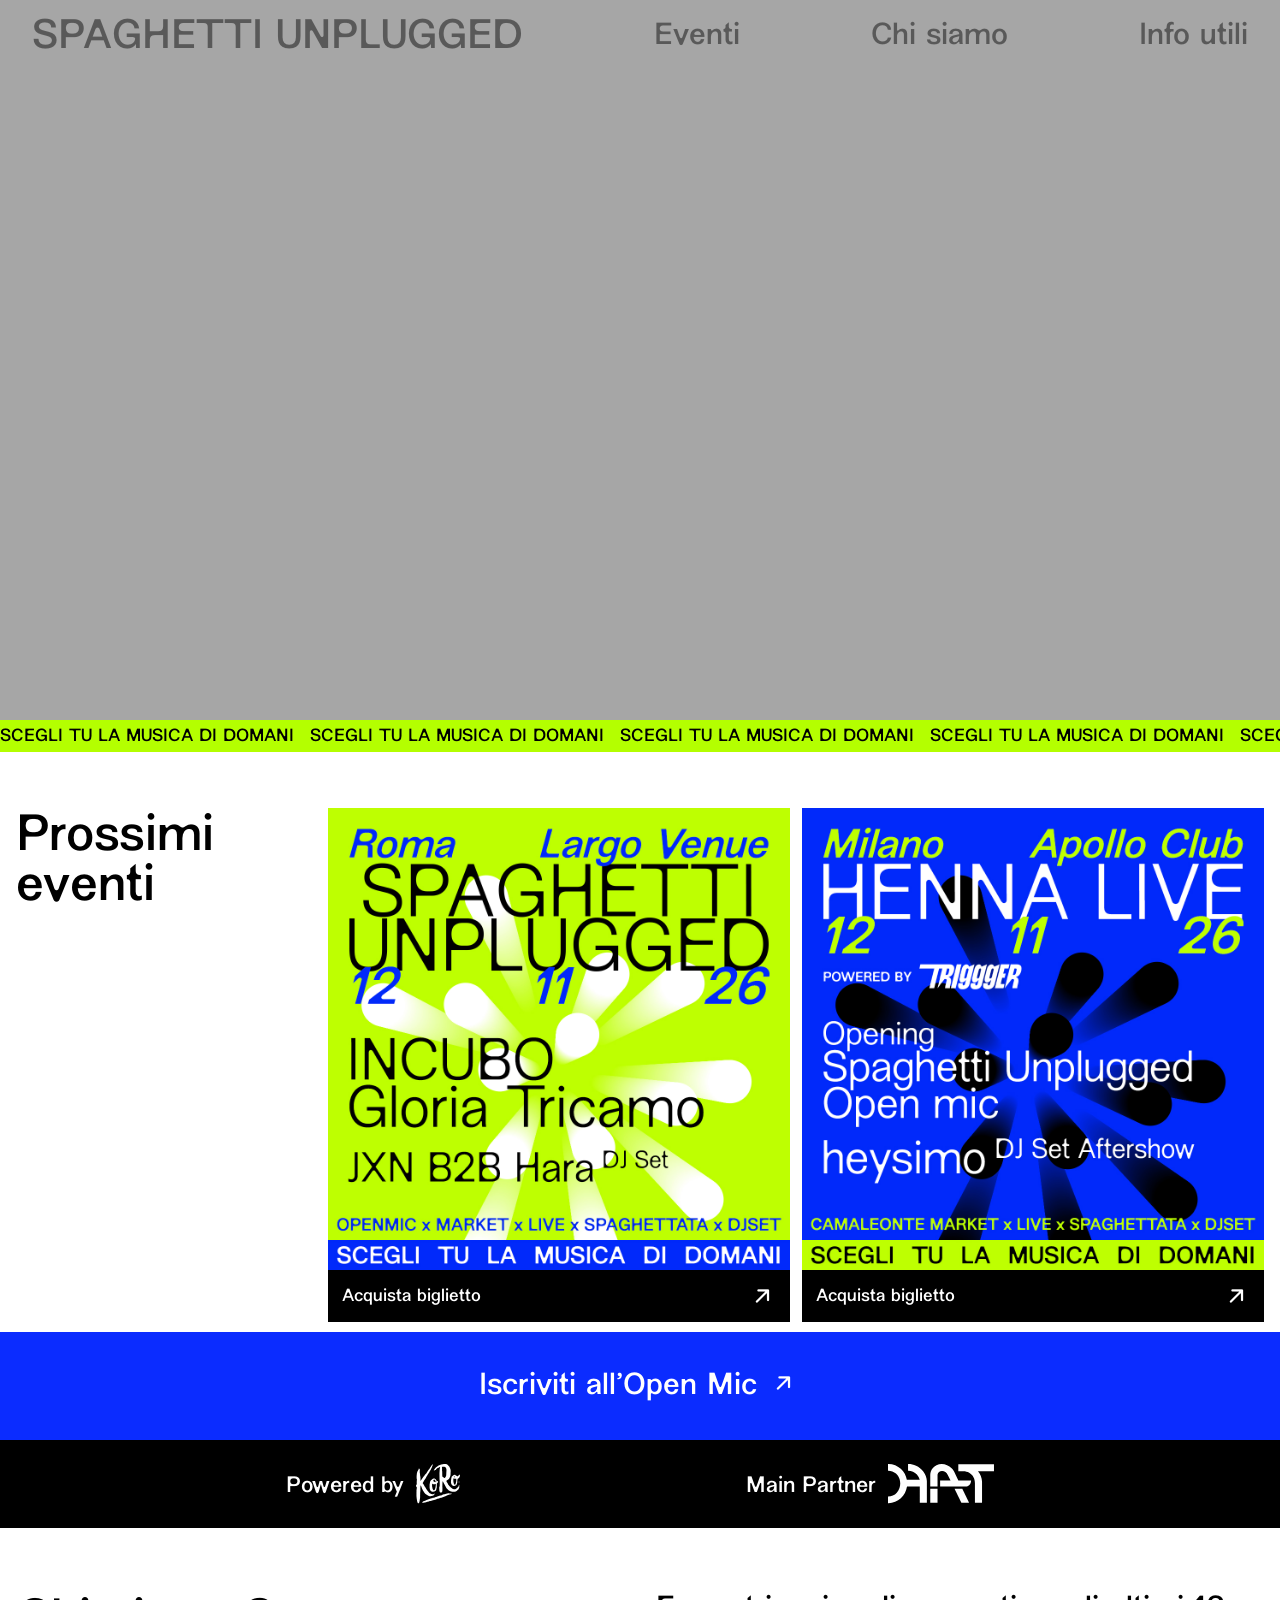
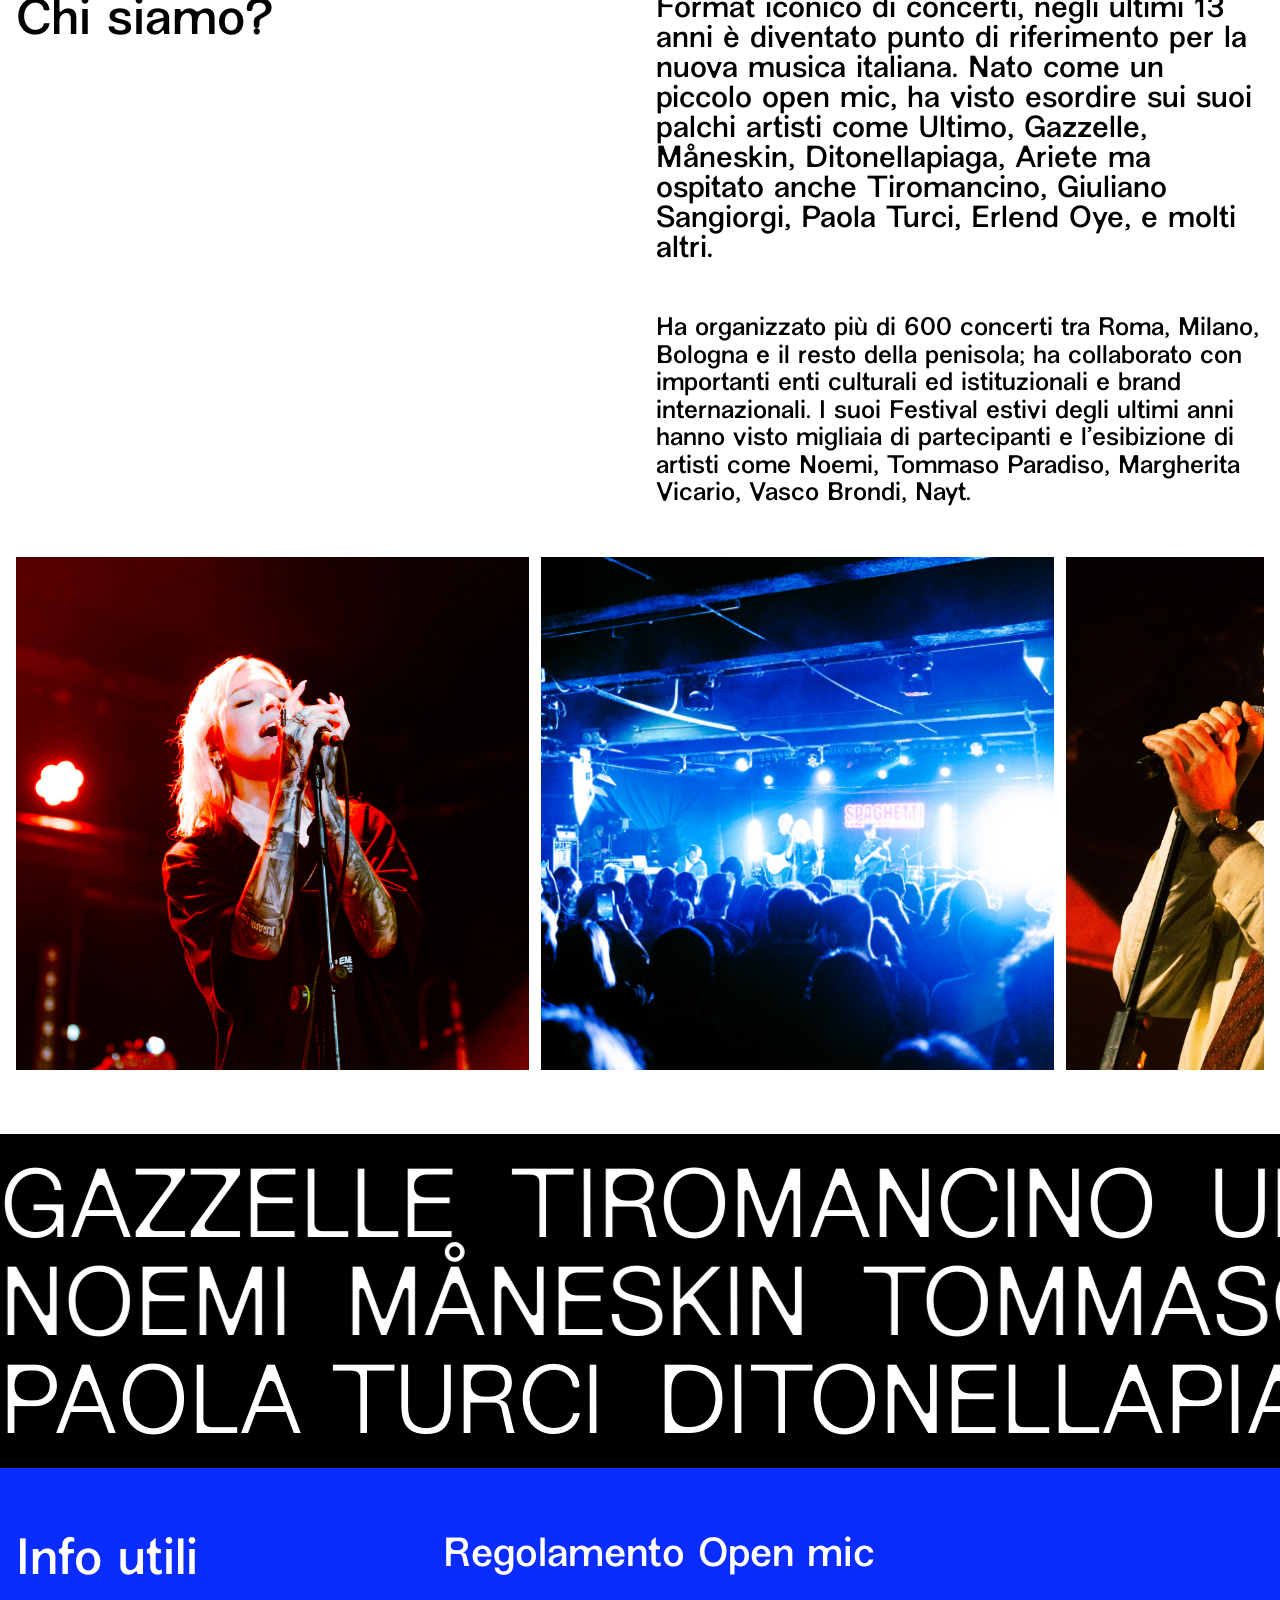
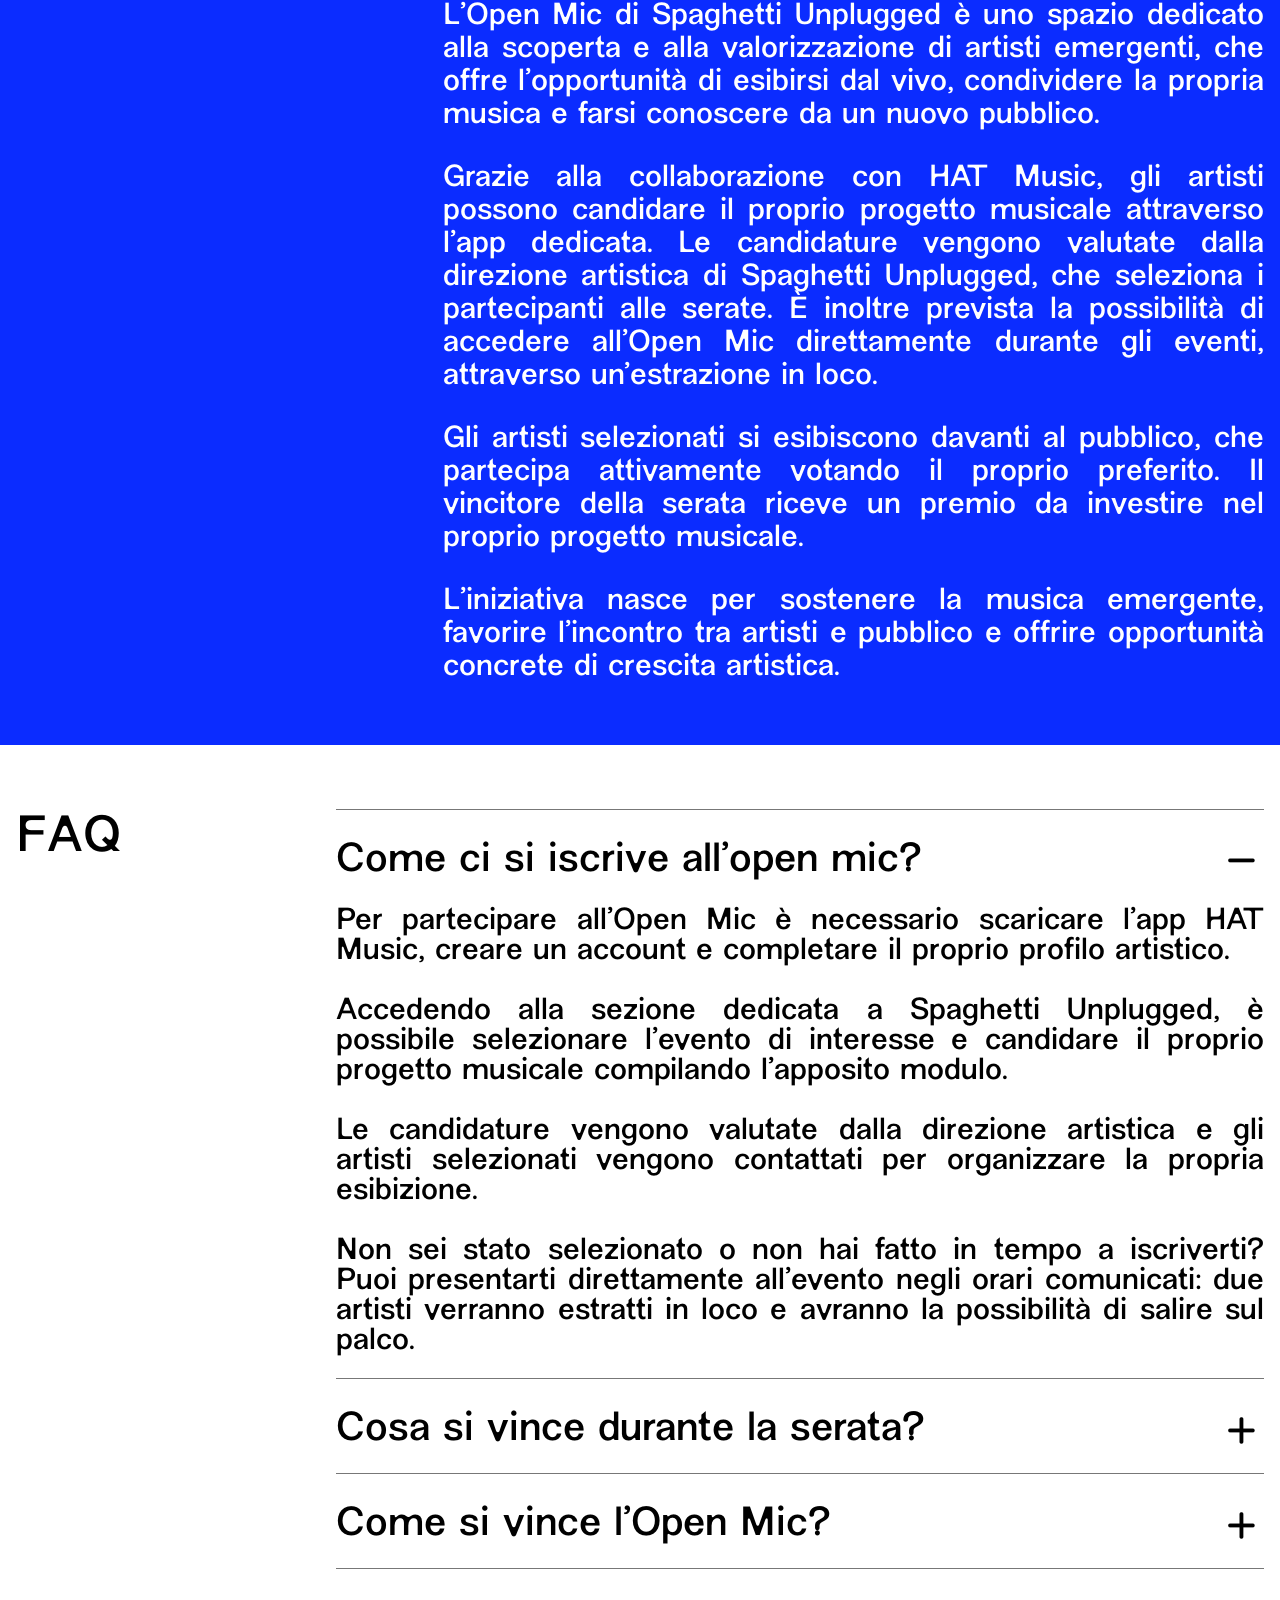
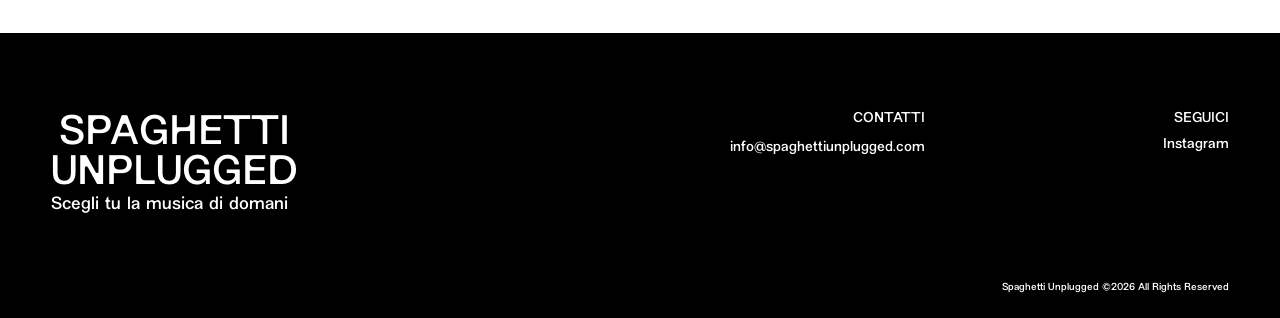
<file: index.html>
<!doctype html>
<html lang="it">
<head>
  <meta charset="utf-8">
  <meta name="viewport" content="width=device-width, initial-scale=1">
  <title>Spaghetti Unplugged</title>
  <!-- FAVICON SPAGHETTI UNPLUGGED -->
  <link rel="icon" href="img/favicon-spaghetti-unplugged/favicon.ico">
  <link rel="icon" type="image/svg+xml" href="img/favicon-spaghetti-unplugged/icon.svg">
  <link rel="apple-touch-icon" href="img/favicon-spaghetti-unplugged/apple-touch-icon.png">
  <link rel="manifest" href="img/favicon-spaghetti-unplugged/site.webmanifest">
  <meta name="theme-color" content="#BEFF00">
  <link href="https://cdn.jsdelivr.net/npm/bootstrap@5.3.8/dist/css/bootstrap.min.css" rel="stylesheet" integrity="sha384-sRIl4kxILFvY47J16cr9ZwB07vP4J8+LH7qKQnuqkuIAvNWLzeN8tE5YBujZqJLB" crossorigin="anonymous">
  <link href="https://cdn.jsdelivr.net/npm/bootstrap-icons@1.13.2/font/bootstrap-icons.min.css" rel="stylesheet">
  <link href="style.css" rel="stylesheet">
</head>
<body>

  <!-- NAVBAR FISSA DESKTOP E MOBILE -->
  <nav class="hero-navbar" aria-label="Navigazione principale">
    <a class="mobile-brand" href="#home">SPAGHETTI UNPLUGGED</a>
    <a class="desktop-nav-link desktop-brand" href="#home">SPAGHETTI UNPLUGGED</a>
    <a class="desktop-nav-link" href="#eventi">Eventi</a>
    <a class="desktop-nav-link" href="#chi-siamo">Chi siamo</a>
    <a class="desktop-nav-link" href="#info">Info utili</a>
  </nav>

  <!-- HOME: VIDEO HERO -->
  <section id="home" class="hero">
    <video
      class="hero-video"
      autoplay
      muted
      loop
      playsinline
      preload="metadata"
      aria-hidden="true"
    >
      <!-- Video Mobile -->
      <source
        src="img/video home mobile.mp4"
        type="video/mp4"
        media="(max-width: 767.98px)"
      >

      <!-- Video Desktop -->
      <source src="img/tappo generico.mp4" type="video/mp4">
    </video>
  </section>
  <!-- FINE HOME -->

  <section class="music-marquee" aria-label="SCEGLI TU LA MUSICA DI DOMANI">
    <div class="music-marquee__track" aria-hidden="true">
      <div class="music-marquee__group">
        <span class="music-marquee__phrase">SCEGLI TU LA MUSICA DI DOMANI</span>
        <span class="music-marquee__phrase">SCEGLI TU LA MUSICA DI DOMANI</span>
        <span class="music-marquee__phrase">SCEGLI TU LA MUSICA DI DOMANI</span>
        <span class="music-marquee__phrase">SCEGLI TU LA MUSICA DI DOMANI</span>
        <span class="music-marquee__phrase">SCEGLI TU LA MUSICA DI DOMANI</span>
        <span class="music-marquee__phrase">SCEGLI TU LA MUSICA DI DOMANI</span>
      </div>
      <div class="music-marquee__group">
        <span class="music-marquee__phrase">SCEGLI TU LA MUSICA DI DOMANI</span>
        <span class="music-marquee__phrase">SCEGLI TU LA MUSICA DI DOMANI</span>
        <span class="music-marquee__phrase">SCEGLI TU LA MUSICA DI DOMANI</span>
        <span class="music-marquee__phrase">SCEGLI TU LA MUSICA DI DOMANI</span>
        <span class="music-marquee__phrase">SCEGLI TU LA MUSICA DI DOMANI</span>
        <span class="music-marquee__phrase">SCEGLI TU LA MUSICA DI DOMANI</span>
      </div>
    </div>
  </section>

  <!-- PROSSIMI EVENTI -->
  <section id="eventi" class="events-section" aria-labelledby="events-title">
    <div class="container-fluid events-container">
      <div class="row events-layout">
        <div class="col-12 col-md-3 events-heading">
          <h2 id="events-title">Prossimi<br>eventi</h2>
        </div>

        <div class="col-12 col-md-9 events-content" role="region" aria-label="Elenco prossimi eventi" tabindex="0">
          <div class="events-track">
            <!-- EVENTO ROMA -->
            <article class="event-card">
              <div class="event-poster-block">
                <div
                  class="event-poster event-poster--roma"
                  role="img"
                  aria-label="Locandina Spaghetti Unplugged Roma - Largo Venue">
                </div>
              </div>
              <a
                class="event-ticket-bar"
                href="https://link.dice.fm/b0ed8fbb61ef"
                target="_blank"
                rel="noopener noreferrer"
                aria-label="Acquista biglietto Roma - apre una nuova scheda"
              >
                <span>Acquista biglietto</span>
                <i class="bi bi-arrow-up-short event-ticket-bar__arrow" aria-hidden="true"></i>
              </a>
            </article>

            <!-- EVENTO MILANO -->
            <article class="event-card">
              <div class="event-poster-block">
                <div
                  class="event-poster event-poster--milano"
                  role="img"
                  aria-label="Locandina Henna Live - Milano Apollo Club">
                </div>
              </div>
              <a
                class="event-ticket-bar"
                href="https://link.dice.fm/z40d832d995e"
                target="_blank"
                rel="noopener noreferrer"
                aria-label="Acquista biglietto Milano - apre una nuova scheda"
              >
                <span>Acquista biglietto</span>
                <i class="bi bi-arrow-up-short event-ticket-bar__arrow" aria-hidden="true"></i>
              </a>
            </article>
          </div>

          <!-- Diventera un collegamento quando sara disponibile la destinazione. -->
          <span class="events-all-link">Vedi tutti</span>
        </div>
      </div>
    </div>
  </section>
  <!-- FINE PROSSIMI EVENTI -->

  <!-- BANNER ISCRIZIONE OPEN MIC -->
  <section class="open-mic-cta" aria-label="Iscrizione all'Open Mic">
    <a
      class="open-mic-cta__link"
      href="https://hatmusic.onelink.me/1oIL/ru3bu1ni"
      target="_blank"
      rel="noopener noreferrer"
      aria-label="Iscriviti all'Open Mic - apre una nuova scheda"
    >
      <span>Iscriviti all'Open Mic</span>
      <i class="bi bi-arrow-up-short open-mic-cta__arrow" aria-hidden="true"></i>
    </a>
  </section>
  <!-- FINE BANNER OPEN MIC -->

  <!-- PARTNER -->
  <section class="partners-marquee" aria-label="Partner di Spaghetti Unplugged">
    <div class="partners-marquee__track" aria-hidden="true">
      <div class="partners-marquee__group">
        <div class="partners-marquee__item">
          <span>Powered by</span>
          <img src="img/partner/logo%20KoRo.svg" alt="">
        </div>

        <div class="partners-marquee__item">
          <span>Main Partner</span>
          <img src="img/partner/logo%20HAT.svg" alt="">
        </div>
      </div>

      <div class="partners-marquee__group">
        <div class="partners-marquee__item">
          <span>Powered by</span>
          <img src="img/partner/logo%20KoRo.svg" alt="">
        </div>

        <div class="partners-marquee__item">
          <span>Main Partner</span>
          <img src="img/partner/logo%20HAT.svg" alt="">
        </div>
      </div>
    </div>

    <p class="visually-hidden">Powered by KoRo. Main Partner HAT Music.</p>
  </section>
  <!-- FINE PARTNER -->

  <!-- CHI SIAMO -->
  <section id="chi-siamo" class="about-section" aria-labelledby="about-title">
    <div class="container-fluid about-container">
      <div class="row about-layout">
        <div class="col-12 col-md-6 about-heading">
          <h2 id="about-title">Chi siamo?</h2>
        </div>

        <div class="col-12 col-md-6 about-content">
          <div class="about-copy">
            <p class="about-copy-lead">
              Format iconico di concerti, negli ultimi 13 anni è diventato punto di riferimento per la nuova musica italiana. Nato come un piccolo open mic, ha visto esordire sui suoi palchi artisti come Ultimo, Gazzelle, Måneskin, Ditonellapiaga, Ariete ma ospitato anche Tiromancino, Giuliano Sangiorgi, Paola Turci, Erlend Oye, e molti altri.
            </p>
            <p class="about-copy-secondary">
              Ha organizzato più di 600 concerti tra Roma, Milano, Bologna e il resto della penisola; ha collaborato con importanti enti culturali ed istituzionali e brand internazionali.
              I suoi Festival estivi degli ultimi anni hanno visto migliaia di partecipanti e l’esibizione di artisti come Noemi, Tommaso Paradiso, Margherita Vicario, Vasco Brondi, Nayt.
            </p>
          </div>
        </div>
      </div>

      <div class="about-gallery" role="region" aria-label="Galleria immagini Chi siamo" tabindex="0">
        <div class="about-gallery-track">
          <div class="about-gallery-placeholder about-gallery-photo--8084" role="img" aria-label="Cantante al microfono con luci rosse"></div>
          <div class="about-gallery-placeholder about-gallery-photo--8085" role="img" aria-label="Concerto con pubblico e luci blu"></div>
          <div class="about-gallery-placeholder about-gallery-photo--8086" role="img" aria-label="Cantante sul palco con camicia bianca"></div>
          <div class="about-gallery-placeholder about-gallery-photo--8088" role="img" aria-label="Pubblico con illuminazione arancione"></div>
          <div class="about-gallery-placeholder about-gallery-photo--8090" role="img" aria-label="Musicista con chitarra elettrica"></div>
          <div class="about-gallery-placeholder about-gallery-photo--8092" role="img" aria-label="Pubblico con sfera specchiata"></div>
          <div class="about-gallery-placeholder about-gallery-photo--8083" role="img" aria-label="Cantante con chitarra acustica"></div>
          <div class="about-gallery-placeholder about-gallery-photo--8087" role="img" aria-label="Pubblico durante un concerto"></div>
          <div class="about-gallery-placeholder about-gallery-photo--8093" role="img" aria-label="Pubblico durante un concerto"></div>
          <div class="about-gallery-placeholder about-gallery-photo--8091" role="img" aria-label="Cantante durante un'esibizione dal vivo"></div>
        </div>
      </div>
    </div>
  </section>
  <!-- FINE CHI SIAMO -->

  <!-- ARTISTI -->
  <section class="artists-section" aria-labelledby="artists-heading">
    <h2 id="artists-heading" class="visually-hidden">
      Artisti di Spaghetti Unplugged
    </h2>

    <p class="visually-hidden">
      Ultimo, Gazzelle, Måneskin, Ditonellapiaga, Ariete,
      Tiromancino, Giuliano Sangiorgi, Paola Turci, Erlend Oye,
      Noemi, Tommaso Paradiso, Margherita Vicario, Vasco Brondi,
      Nayt, Joan Thiele, Centomilacarie, Faccianuvola,
      Giuse the Lizia, Emma Nolde, Ketama126.
    </p>

    <div class="artists-marquee" aria-hidden="true">
      <div class="artists-marquee__row artists-marquee__row--1">
        <div class="artists-marquee__track">
          <div class="artists-marquee__group">
            <span>Gazzelle</span>
            <span>Tiromancino</span>
            <span>Ultimo</span>
            <span>Giuliano Sangiorgi</span>
            <span>Vasco Brondi</span>
            <span>Centomilacarie</span>
            <span>Faccianuvola</span>
          </div>
          <div class="artists-marquee__group">
            <span>Gazzelle</span>
            <span>Tiromancino</span>
            <span>Ultimo</span>
            <span>Giuliano Sangiorgi</span>
            <span>Vasco Brondi</span>
            <span>Centomilacarie</span>
            <span>Faccianuvola</span>
          </div>
        </div>
      </div>

      <div class="artists-marquee__row artists-marquee__row--2">
        <div class="artists-marquee__track">
          <div class="artists-marquee__group">
            <span>Noemi</span>
            <span>Måneskin</span>
            <span>Tommaso Paradiso</span>
            <span>Joan Thiele</span>
            <span>Ketama126</span>
            <span>Emma Nolde</span>
            <span>Nayt</span>
          </div>
          <div class="artists-marquee__group">
            <span>Noemi</span>
            <span>Måneskin</span>
            <span>Tommaso Paradiso</span>
            <span>Joan Thiele</span>
            <span>Ketama126</span>
            <span>Emma Nolde</span>
            <span>Nayt</span>
          </div>
        </div>
      </div>

      <div class="artists-marquee__row artists-marquee__row--3">
        <div class="artists-marquee__track">
          <div class="artists-marquee__group">
            <span>Paola Turci</span>
            <span>Ditonellapiaga</span>
            <span>Ariete</span>
            <span>Margherita Vicario</span>
            <span>Erlend Oye</span>
            <span>Giuse the Lizia</span>
          </div>
          <div class="artists-marquee__group">
            <span>Paola Turci</span>
            <span>Ditonellapiaga</span>
            <span>Ariete</span>
            <span>Margherita Vicario</span>
            <span>Erlend Oye</span>
            <span>Giuse the Lizia</span>
          </div>
        </div>
      </div>
    </div>
  </section>
  <!-- FINE ARTISTI -->

  <!-- INFO UTILI -->
  <section id="info" class="info-section" aria-labelledby="info-title">
    <div class="container-fluid info-container">
      <div class="row info-layout">
        <div class="col-12 col-md-4 info-heading">
          <h2 id="info-title">Info utili</h2>
        </div>

        <div class="col-12 col-md-8 info-content">
          <h3>Regolamento Open mic</h3>

          <p>
            L’Open Mic di Spaghetti Unplugged è uno spazio dedicato alla scoperta e alla valorizzazione di artisti emergenti, che offre l’opportunità di esibirsi dal vivo, condividere la propria musica e farsi conoscere da un nuovo pubblico.
          </p>

          <p>
            Grazie alla collaborazione con HAT Music, gli artisti possono candidare il proprio progetto musicale attraverso l’app dedicata. Le candidature vengono valutate dalla direzione artistica di Spaghetti Unplugged, che seleziona i partecipanti alle serate. È inoltre prevista la possibilità di accedere all’Open Mic direttamente durante gli eventi, attraverso un’estrazione in loco.
          </p>

          <p>
            Gli artisti selezionati si esibiscono davanti al pubblico, che partecipa attivamente votando il proprio preferito. Il vincitore della serata riceve un premio da investire nel proprio progetto musicale.
          </p>

          <p>
            L’iniziativa nasce per sostenere la musica emergente, favorire l’incontro tra artisti e pubblico e offrire opportunità concrete di crescita artistica.
          </p>
        </div>
      </div>
    </div>
  </section>
  <!-- FINE INFO UTILI -->

  <!-- FAQ -->
  <section id="faq" class="faq-section" aria-labelledby="faq-title">
    <div class="container-fluid faq-container">
      <div class="row faq-layout">
        <div class="col-12 col-md-3 faq-heading">
          <h2 id="faq-title">FAQ</h2>
        </div>

        <div class="col-12 col-md-9">
          <div class="accordion faq-accordion" id="faq-accordion">

            <!-- FAQ 1 -->
            <div class="accordion-item faq-item">
              <h3 class="accordion-header" id="faq-heading-1">
                <button class="accordion-button faq-question" type="button" data-bs-toggle="collapse" data-bs-target="#faq-panel-1" aria-expanded="true" aria-controls="faq-panel-1">
                  <span>Come ci si iscrive all’open mic?</span>
                  <span class="faq-symbol" aria-hidden="true"><span class="faq-symbol-plus">+</span><span class="faq-symbol-minus">−</span></span>
                </button>
              </h3>
              <div id="faq-panel-1" class="accordion-collapse collapse show" aria-labelledby="faq-heading-1" data-bs-parent="#faq-accordion">
                <div class="accordion-body faq-answer">
                  <p>Per partecipare all’Open Mic è necessario scaricare l’app HAT Music, creare un account e completare il proprio profilo artistico.</p>

                  <p>Accedendo alla sezione dedicata a Spaghetti Unplugged, è possibile selezionare l’evento di interesse e candidare il proprio progetto musicale compilando l’apposito modulo.</p>

                  <p>Le candidature vengono valutate dalla direzione artistica e gli artisti selezionati vengono contattati per organizzare la propria esibizione.</p>

                  <p>Non sei stato selezionato o non hai fatto in tempo a iscriverti? Puoi presentarti direttamente all’evento negli orari comunicati: due artisti verranno estratti in loco e avranno la possibilità di salire sul palco.</p>
                </div>
              </div>
            </div>

            <!-- FAQ 2 -->
            <div class="accordion-item faq-item">
              <h3 class="accordion-header" id="faq-heading-2">
                <button class="accordion-button collapsed faq-question" type="button" data-bs-toggle="collapse" data-bs-target="#faq-panel-2" aria-expanded="false" aria-controls="faq-panel-2">
                  <span>Cosa si vince durante la serata?</span>
                  <span class="faq-symbol" aria-hidden="true"><span class="faq-symbol-plus">+</span><span class="faq-symbol-minus">−</span></span>
                </button>
              </h3>
              <div id="faq-panel-2" class="accordion-collapse collapse" aria-labelledby="faq-heading-2" data-bs-parent="#faq-accordion">
                <div class="accordion-body faq-answer">
                  <p>Il vincitore dell’Open Mic riceve un premio di 400 euro da investire nel proprio progetto musicale, pensato per sostenere concretamente il suo percorso artistico e contribuire allo sviluppo della sua musica.</p>

                  <p>Oltre al premio, partecipare all’Open Mic significa avere l’opportunità di esibirsi dal vivo, raggiungere un nuovo pubblico e farsi conoscere all’interno della community di Spaghetti Unplugged.</p>
                </div>
              </div>
            </div>

            <!-- FAQ 3 -->
            <div class="accordion-item faq-item">
              <h3 class="accordion-header" id="faq-heading-3">
                <button class="accordion-button collapsed faq-question" type="button" data-bs-toggle="collapse" data-bs-target="#faq-panel-3" aria-expanded="false" aria-controls="faq-panel-3">
                  <span>Come si vince l’Open Mic?</span>
                  <span class="faq-symbol" aria-hidden="true"><span class="faq-symbol-plus">+</span><span class="faq-symbol-minus">−</span></span>
                </button>
              </h3>
              <div id="faq-panel-3" class="accordion-collapse collapse" aria-labelledby="faq-heading-3" data-bs-parent="#faq-accordion">
                <div class="accordion-body faq-answer">
                  <p>Il vincitore dell’Open Mic viene decretato attraverso un sistema di votazione che coinvolge il pubblico, la direzione artistica di Spaghetti Unplugged e un expert del settore musicale.</p>

                  <p>Durante la serata, il pubblico può votare il proprio artista preferito attraverso la piattaforma HAT Music, scansionando i QR code presenti nella location.</p>

                  <p>L’artista che ottiene il maggior numero di voti complessivi da parte del pubblico, della direzione artistica e dell’expert viene proclamato vincitore della serata.</p>
                </div>
              </div>
            </div>

          </div>
        </div>
      </div>
    </div>
  </section>
  <!-- FINE FAQ -->

  <!-- FOOTER -->
  <footer class="site-footer">
    <div class="container-fluid site-footer__container">
      <div class="row site-footer__columns">
        <div class="col-12 col-md-3 site-footer__area site-footer__brand-area">
          <a class="site-footer__wordmark" href="#home" aria-label="Spaghetti Unplugged, torna alla Home">SPAGHETTI<br>UNPLUGGED</a>
          <p class="site-footer__tagline">Scegli tu la musica di domani</p>
        </div>

        <div class="col-12 col-md-3 offset-md-3 site-footer__area">
          <h2>CONTATTI</h2>
          <a href="mailto:info@spaghettiunplugged.com">info@spaghettiunplugged.com</a>
        </div>

        <div class="col-12 col-md-3 site-footer__area site-footer__social">
          <h2>SEGUICI</h2>
          <ul>
            <li><a href="https://www.instagram.com/spaghettiunplugged/" target="_blank" rel="noopener noreferrer">Instagram</a></li>
          </ul>
        </div>
      </div>

      <div class="row site-footer__bottom">
        <div class="col-12">
          <p>Spaghetti Unplugged ©2026 All Rights Reserved</p>
        </div>
      </div>
    </div>
  </footer>
  <!-- FINE FOOTER -->

  <button
    class="mobile-menu-toggle"
    type="button"
    aria-label="Apri il menu"
    aria-expanded="false"
    aria-controls="mobile-menu"
  >
    <span aria-hidden="true"></span>
    <span aria-hidden="true"></span>
  </button>

  <div class="mobile-menu-panel" id="mobile-menu" role="dialog" aria-modal="true" aria-label="Menu mobile" aria-hidden="true" inert>
    <div class="mobile-menu-header">
      <a class="mobile-menu-brand" href="#home">SPAGHETTI UNPLUGGED</a>
    </div>
    <nav class="mobile-menu-links" aria-label="Navigazione mobile">
      <a href="#eventi">Eventi</a>
      <a href="#chi-siamo">Chi siamo</a>
      <a href="#info">Info utili</a>
    </nav>
  </div>

  <script src="https://cdn.jsdelivr.net/npm/bootstrap@5.3.8/dist/js/bootstrap.bundle.min.js" integrity="sha384-FKyoEForCGlyvwx9Hj09JcYn3nv7wiPVlz7YYwJrWVcXK/BmnVDxM+D2scQbITxI" crossorigin="anonymous"></script>
  <script>
    (() => {
      const menu = document.querySelector('#mobile-menu');
      const openButton = document.querySelector('.mobile-menu-toggle');
      const menuLinks = menu.querySelectorAll('a');
      const focusableElements = [openButton, ...menuLinks];
      const reducedMotion = window.matchMedia('(prefers-reduced-motion: reduce)');
      let isMenuOpen = false;
      let unlockTimer;

      function openMenu() {
        window.clearTimeout(unlockTimer);
        isMenuOpen = true;
        menu.inert = false;
        menu.setAttribute('aria-hidden', 'false');
        menu.classList.add('is-open');
        openButton.setAttribute('aria-expanded', 'true');
        openButton.setAttribute('aria-label', 'Chiudi il menu');
        document.body.classList.add('mobile-menu-open');
        openButton.focus();
      }

      function closeMenu(restoreFocus = true) {
        if (!isMenuOpen) return;

        isMenuOpen = false;
        menu.classList.remove('is-open');
        menu.setAttribute('aria-hidden', 'true');
        menu.inert = true;
        openButton.setAttribute('aria-expanded', 'false');
        openButton.setAttribute('aria-label', 'Apri il menu');
        if (restoreFocus) openButton.focus();

        if (reducedMotion.matches) {
          document.body.classList.remove('mobile-menu-open');
        } else {
          window.clearTimeout(unlockTimer);
          unlockTimer = window.setTimeout(() => {
            if (!isMenuOpen) document.body.classList.remove('mobile-menu-open');
          }, 850);
        }
      }

      openButton.addEventListener('click', () => {
        if (isMenuOpen) closeMenu();
        else openMenu();
      });

      menu.addEventListener('transitionend', (event) => {
        if (event.target === menu && event.propertyName === 'transform' && !isMenuOpen) {
          window.clearTimeout(unlockTimer);
          document.body.classList.remove('mobile-menu-open');
        }
      });

      menuLinks.forEach((link) => {
        link.addEventListener('click', () => closeMenu());
      });

      document.addEventListener('keydown', (event) => {
        if (!isMenuOpen) return;

        if (event.key === 'Escape') {
          closeMenu();
          return;
        }

        if (event.key === 'Tab') {
          const firstElement = focusableElements[0];
          const lastElement = focusableElements[focusableElements.length - 1];

          if (event.shiftKey && document.activeElement === firstElement) {
            event.preventDefault();
            lastElement.focus();
          } else if (!event.shiftKey && document.activeElement === lastElement) {
            event.preventDefault();
            firstElement.focus();
          }
        }
      });

      window.matchMedia('(min-width: 768px)').addEventListener('change', (event) => {
        if (event.matches) closeMenu(false);
      });
    })();
  </script>
  <script>
    (() => {
      const gallery = document.querySelector('.about-gallery');
      if (!gallery) return;

      let isDragging = false;
      let startX = 0;
      let startScroll = 0;

      gallery.addEventListener('pointerdown', (event) => {
        if (
          event.pointerType !== 'mouse' ||
          event.button !== 0 ||
          window.innerWidth < 768
        ) return;

        isDragging = true;
        startX = event.clientX;
        startScroll = gallery.scrollLeft;

        gallery.classList.add('is-dragging');
        gallery.setPointerCapture(event.pointerId);
        event.preventDefault();
      });

      gallery.addEventListener('pointermove', (event) => {
        if (!isDragging) return;

        const distance = event.clientX - startX;
        gallery.scrollLeft = startScroll - distance;
      });

      function stopDragging() {
        isDragging = false;
        gallery.classList.remove('is-dragging');
      }

      gallery.addEventListener('pointerup', stopDragging);
      gallery.addEventListener('pointercancel', stopDragging);
      gallery.addEventListener('lostpointercapture', stopDragging);
    })();
  </script>
</body>
</html>
</file>
<file: style.css>
/* ===================================
   SPAGHETTI UNPLUGGED 2027
   HOME - NAVBAR + HERO VIDEO
   =================================== */

@font-face {
    font-family: 'NewEdge 666';
    src: url('font/Charlotte Rohde - NewEdge 666 Rounded.otf') format('opentype');
    font-weight: 400;
    font-style: normal;
    font-display: swap;
}

@font-face {
    font-family: 'NewEdge 666';
    src: url('font/Charlotte Rohde - NewEdge 666 Light Rounded.otf') format('opentype');
    font-weight: 200;
    font-style: normal;
    font-display: swap;
}

html {
    scroll-behavior: smooth;
}

/* Contenitore Hero */
.hero {
    position: relative;
    width: 100%;
    aspect-ratio: 16 / 9;
    overflow: hidden;
    background-color: #a6a6a6;
    isolation: isolate;
}

/* Video a tutta superficie */
.hero-video {
    position: absolute;
    inset: 0;
    width: 100%;
    height: 100%;
    object-fit: cover;
    object-position: center;
    z-index: 0;
}

/* Fascia marquee sotto la Hero */
.music-marquee {
    --music-marquee-duration: 36s;
    display: flex;
    width: 100%;
    height: 32px;
    align-items: center;
    overflow: hidden;
    background-color: #b4ff00;
    color: #000;
}

.music-marquee__track {
    display: flex;
    width: max-content;
    flex: 0 0 auto;
    animation: music-marquee-scroll var(--music-marquee-duration) linear infinite;
    will-change: transform;
}

.music-marquee__group {
    display: flex;
    flex: 0 0 auto;
    align-items: center;
}

.music-marquee__phrase {
    flex: 0 0 auto;
    padding-right: 16px;
    color: #000;
    font-family: 'NewEdge 666', sans-serif;
    font-size: 17.35px;
    font-weight: 400;
    line-height: 1;
    text-transform: uppercase;
    white-space: nowrap;
}

@keyframes music-marquee-scroll {
    from {
        transform: translateX(0);
    }

    to {
        transform: translateX(-50%);
    }
}

@media (prefers-reduced-motion: reduce) {
    .music-marquee__track {
        animation: none;
        transform: none;
    }
}

/* Navbar fissa e trasparente sopra la pagina */
.hero-navbar {
    position: fixed;
    top: 0;
    left: 0;
    width: 100%;
    z-index: 999;
    display: flex;
    justify-content: space-between;
    align-items: center;
    padding: 24px 32px;
    background: transparent;
    mix-blend-mode: difference;
}

/* Collegamenti navbar */
.hero-navbar a {
    font-family: 'NewEdge 666', sans-serif;
    font-weight: 400;
    color: #fff;
    text-decoration: none;
    font-size: 16px;
    line-height: 1.2;
    white-space: nowrap;
}

.hero-navbar a:hover {
    text-decoration: underline;
}

/* Dimensione base dei testi del menu */
.hero-navbar a,
.mobile-menu-brand,
.mobile-menu-links a {
    font-size: 30px;
}

.mobile-brand,
.mobile-menu-toggle {
    display: none;
}

.mobile-menu-panel {
    position: fixed;
    inset: 0;
    z-index: 1000;
    background: #ffffff;
    color: #000;
    font-family: 'NewEdge 666', sans-serif;
    mix-blend-mode: normal;
    visibility: hidden;
    pointer-events: none;
    transform: translateX(100%);
    transition: transform 800ms cubic-bezier(0.16, 1, 0.3, 1), visibility 0s linear 800ms;
    will-change: transform;
}

.mobile-menu-panel.is-open {
    visibility: visible;
    pointer-events: auto;
    transform: translateX(0);
    transition-delay: 0s;
}

.mobile-menu-header {
    position: absolute;
    top: 0;
    left: 0;
    display: flex;
    width: 100%;
    align-items: center;
    justify-content: space-between;
    padding: 10px 14px;
}

.mobile-menu-brand,
.mobile-menu-links a {
    color: #000;
    font-family: 'NewEdge 666', sans-serif;
    font-weight: 400;
    text-decoration: none;
}

.mobile-menu-brand {
    font-size: 30px;
    line-height: 1.2;
    white-space: nowrap;
}

.mobile-menu-links {
    position: absolute;
    top: 50%;
    left: 50%;
    display: flex;
    flex-direction: column;
    align-items: center;
    gap: 60px;
    transform: translate(-50%, -50%);
}

.mobile-menu-links a {
    font-size: 30px;
    line-height: 1.2;
    white-space: nowrap;
}

.mobile-menu-links a:hover {
    text-decoration: underline;
}

body.mobile-menu-open {
    overflow: hidden;
}

/* MOBILE */
@media (max-width: 767.98px) {
    .hero {
        aspect-ratio: 9 / 16;
    }

    .hero-video {
        object-fit: cover;
        object-position: center center;
    }

    .hero-navbar {
        padding: 10px 14px;
        gap: 8px;
    }

    .hero-navbar .desktop-nav-link {
        display: none;
    }

    .hero-navbar .mobile-brand {
        display: block;
    }

    .hero-navbar .mobile-brand {
        font-size: 20px;
        line-height: 1.2;
        white-space: nowrap;
        color: #fff;
    }

    .mobile-menu-header .mobile-menu-brand {
        font-size: 20px;
        line-height: 1.2;
        white-space: nowrap;
    }

    .mobile-menu-toggle {
        position: fixed;
        top: 11px;
        right: 14px;
        z-index: 1001;
        display: block;
        width: 28px;
        height: 22px;
        padding: 0;
        border: 0;
        background: transparent;
        cursor: pointer;
        mix-blend-mode: difference;
    }

    .mobile-menu-toggle span {
        display: block;
        position: absolute;
        left: 3px;
        width: 22px;
        height: 1px;
        background: #fff;
        transform-origin: center;
        transition: transform 800ms cubic-bezier(0.16, 1, 0.3, 1);
    }

    .mobile-menu-toggle span:first-child {
        top: 5px;
    }

    .mobile-menu-toggle span:last-child {
        bottom: 5px;
    }

    .mobile-menu-toggle[aria-expanded="true"] span:first-child {
        transform: translateY(5.5px) rotate(45deg);
    }

    .mobile-menu-toggle[aria-expanded="true"] span:last-child {
        transform: translateY(-5.5px) rotate(-45deg);
    }
}

@media (prefers-reduced-motion: reduce) {
    .mobile-menu-panel,
    .mobile-menu-toggle span {
        transition: none;
    }
}

/* MENU DESKTOP */
@media (min-width: 768px) {
    .hero-navbar {
        padding-top: 10px;
    }

    .hero-navbar .desktop-nav-link {
        font-size: 30px;
    }

    .hero-navbar .desktop-brand {
        font-size: 40.5px;
    }
}

/* PROSSIMI EVENTI */
.events-section {
    width: 100%;
    padding: 56px 16px 10px;
    overflow: hidden;
    background: #fff;
    color: #000;
}

.events-container {
    padding: 0;
}

.events-layout {
    --bs-gutter-x: 0;
    align-items: start;
}

.events-heading h2 {
    margin: 0;
    color: #000;
    font-family: 'NewEdge 666', sans-serif;
    font-size: 60px;
    font-weight: 400;
    line-height: 1;
}

.events-content {
    min-width: 0;
}

.events-track {
    display: grid;
    grid-template-columns: repeat(2, minmax(0, min(513px, calc((100% - 12px) / 2))));
    gap: 12px;
}

.event-card {
    min-width: 0;
    overflow: hidden;
}

.event-poster-block {
    display: flex;
    width: 100%;
    aspect-ratio: 1 / 1;
    flex-direction: column;
    overflow: hidden;
}

.event-poster {
    width: 100%;
    min-height: 0;
    flex: 1 1 auto;
    background: #d9d9d9;
}

.event-marquee {
    --music-marquee-duration: 14s;
    flex: 0 0 22px;
    height: 22px;
}

.event-marquee--roma {
    background-color: #0b2cff;
    color: #fff;
}

.event-marquee--milano {
    background-color: #b4ff00;
    color: #000;
}

.event-marquee .music-marquee__phrase {
    color: inherit;
    font-size: 17.35px;
    line-height: 22px;
}

.event-ticket-bar {
    display: flex;
    width: 100%;
    height: 52px;
    align-items: center;
    justify-content: space-between;
    gap: 12px;
    padding: 0 10px 0 14px;
    background: #000;
    color: #fff;
    font-family: 'NewEdge 666', sans-serif;
    font-size: 17.35px;
    font-weight: 400;
    line-height: 1;
    text-decoration: none;
    cursor: pointer;
}

.event-ticket-bar:hover,
.event-ticket-bar:focus {
    color: #fff;
    text-decoration: none;
}

.event-ticket-bar:focus-visible {
    outline: 2px solid #0b2cff;
    outline-offset: 2px;
}

.event-ticket-bar .event-ticket-bar__arrow {
    display: inline-block;
    flex: 0 0 auto;
    color: #fff;
    font-size: 36px;
    line-height: 1;
    transform: rotate(45deg);
    -webkit-text-stroke: 0;
}

.events-all-link {
    display: block;
    width: max-content;
    margin: 10px 0 0 auto;
    color: #000;
    font-family: 'NewEdge 666', sans-serif;
    font-size: 12px;
    font-weight: 400;
    line-height: 1.2;
    text-decoration: underline;
    text-underline-offset: 2px;
}

@media (max-width: 767.98px) {
    .events-section {
        padding: 20px 32px 10px;
        overflow: hidden;
    }

    .events-heading {
        margin-bottom: 14px;
    }

    .events-heading h2 {
        font-family: 'NewEdge 666', sans-serif;
        font-weight: 400;
        font-style: normal;
        font-size: 50px;
        line-height: 1;
        letter-spacing: 0;
    }

    .events-content {
        width: calc(100% + 32px);
        max-width: none;
        margin-right: -32px;
        padding: 0 32px 0 0;
        overflow-x: auto;
        overflow-y: hidden;
        overscroll-behavior-x: contain;
        scroll-snap-type: x proximity;
        scrollbar-width: none;
        -webkit-overflow-scrolling: touch;
    }

    .events-content::-webkit-scrollbar {
        display: none;
    }

    .events-track {
        display: flex;
        width: max-content;
        gap: 12px;
    }

    .event-card {
        flex: 0 0 265px;
        width: 265px;
        max-width: 265px;
        scroll-snap-align: start;
    }

    .event-poster-block {
        width: 100%;
        aspect-ratio: 1 / 1;
    }

    .event-marquee {
        flex-basis: 18px;
        height: 18px;
    }

    .event-marquee .music-marquee__phrase {
        font-size: 17.35px;
        line-height: 18px;
    }

    .event-ticket-bar {
        height: 38px;
        padding: 0 7px 0 9px;
        font-size: 17.35px;
    }

    .events-all-link {
        margin-top: 10px;
    }
}

/* BANNER ISCRIZIONE OPEN MIC */
.open-mic-cta {
    --open-mic-background: #0b2cff;
    --open-mic-font-size: 30px;
    --open-mic-padding-block: clamp(1.25rem, 4vw, 3rem);
    width: 100%;
    background: var(--open-mic-background);
}

.open-mic-cta__link {
    display: flex;
    width: 100%;
    align-items: center;
    justify-content: center;
    gap: 0.25em;
    padding: var(--open-mic-padding-block) clamp(1rem, 4vw, 3rem);
    color: #fff;
    font-family: 'NewEdge 666', sans-serif;
    font-size: var(--open-mic-font-size);
    font-weight: 400;
    line-height: 1;
    text-align: center;
    text-decoration: none;
}

.open-mic-cta__arrow {
    display: inline-block;
    flex: 0 0 auto;
    font-size: 36px;
    line-height: 1;
    transform: rotate(45deg);
    -webkit-text-stroke: 0;
}

@media (max-width: 767.98px) {
    .open-mic-cta {
        --open-mic-font-size: clamp(1.5rem, 7vw, 2.5rem);
        --open-mic-padding-block: clamp(1rem, 5vw, 2rem);
    }
}

/* Banner Open Mic - Desktop */
@media (min-width: 768px) {
    .open-mic-cta {
        height: 103px;
    }

    .open-mic-cta__link {
        height: 100%;
        box-sizing: border-box;
        padding-top: 0;
        padding-bottom: 0;
    }
}

/* CHI SIAMO - valori provvisori, da verificare con Figma */
.about-section {
    --about-section-padding: clamp(1.5rem, 5vw, 5rem);
    --about-column-gap: clamp(1.5rem, 4vw, 4rem);
    --about-gallery-gap: clamp(0.75rem, 1.5vw, 1.5rem);
    --about-lead-size: clamp(1.5rem, 2.5vw, 2.5rem);
    --about-secondary-size: clamp(1rem, 1.4vw, 1.25rem);
    padding: var(--about-section-padding) 0;
    background-color: #fff;
    color: #000;
    font-family: 'NewEdge 666', sans-serif;
}

.about-container {
    padding-right: var(--about-section-padding);
    padding-left: var(--about-section-padding);
}

.about-layout {
    row-gap: var(--about-column-gap);
}

#chi-siamo h2 {
    margin: 0;
    font-family: 'NewEdge 666', sans-serif;
    font-size: 60px;
    font-weight: 400;
    line-height: 1;
    text-align: left;
}

/* CHI SIAMO - PRIMO PARAGRAFO */
#chi-siamo p:first-of-type {
    font-family: 'NewEdge 666', sans-serif;
    font-weight: 400;
    font-style: normal;
    font-size: 40px;
    line-height: 100%;
    letter-spacing: 0;
    text-align: justify;
}

/* CHI SIAMO - SECONDO PARAGRAFO */
#chi-siamo p:nth-of-type(2) {
    font-family: 'NewEdge 666', sans-serif;
    font-weight: 400;
    font-style: normal;
    font-size: 25px;
    line-height: 110%;
    letter-spacing: 0;
    text-align: justify;
}

.about-copy {
    display: grid;
    gap: var(--about-column-gap);
}

.about-copy p {
    margin: 0;
}

.about-copy-lead {
    font-size: var(--about-lead-size);
    line-height: 1.15;
}

.about-copy-secondary {
    font-size: var(--about-secondary-size);
    line-height: 1.35;
}

/* CHI SIAMO - GALLERIA */
.about-gallery {
    margin-top: var(--about-column-gap);
    width: 100%;
    overflow: visible;
}

.about-gallery-track {
    display: grid;
    grid-template-columns: repeat(3, minmax(0, 1fr));
    width: 100%;
    max-width: calc(1539px + 2 * var(--about-gallery-gap));
    gap: var(--about-gallery-gap);
}

.about-gallery-placeholder {
    width: 100%;
    min-width: 0;
    aspect-ratio: 1 / 1;
    background-color: #e5e5e5;
    background-size: cover;
    background-position: center center;
    background-repeat: no-repeat;
}

@media (min-width: 768px) {
    .about-container {
        --about-layout-gutter: min(var(--about-column-gap), 2rem);
        padding-left: calc(var(--about-layout-gutter) * 0.5);
        padding-right: calc(var(--about-layout-gutter) * 0.5);
    }

    .about-layout {
        --bs-gutter-x: var(--about-layout-gutter);
        align-items: start;
    }
}

/* CHI SIAMO - MOBILE */
@media (max-width: 767.98px) {
    .about-section {
        padding: 32px 0 48px;
    }

    .about-container {
        padding-left: 16px;
        padding-right: 16px;
    }

    .about-layout {
        row-gap: 40px;
    }

    #chi-siamo h2 {
        font-size: 50px;
        font-weight: 400;
        line-height: 100%;
        letter-spacing: 0;
        text-align: left;
    }

    .about-copy {
        gap: 24px;
    }

    #chi-siamo p.about-copy-lead {
        font-family: 'NewEdge 666', sans-serif;
        font-weight: 400;
        font-style: normal;
        font-size: 26.9px;
        line-height: 100%;
        letter-spacing: 0;
        text-align: justify;
    }

    #chi-siamo p.about-copy-secondary {
        font-family: 'NewEdge 666', sans-serif;
        font-weight: 400;
        font-style: normal;
        font-size: 16.81px;
        line-height: 110%;
        letter-spacing: 0;
        text-align: justify;
    }

    .about-gallery {
        width: calc(100% + 16px);
        margin-top: 40px;
        overflow-x: auto;
        overflow-y: hidden;
        scroll-snap-type: x proximity;
        scrollbar-width: none;
        -webkit-overflow-scrolling: touch;
    }

    .about-gallery::-webkit-scrollbar {
        display: none;
    }

    .about-gallery-track {
        display: flex;
        width: max-content;
        max-width: none;
        gap: 12px;
    }

    .about-gallery-placeholder {
        flex: 0 0 324px;
        width: 324px;
        height: 324px;
        aspect-ratio: 1 / 1;
        scroll-snap-align: start;
    }
}

/* INFO UTILI - misure provvisorie in attesa di verifica Figma */
.info-section {
    --info-section-padding-block: clamp(2rem, 5vw, 5rem);
    --info-section-padding-inline: clamp(1rem, 5vw, 5rem);
    --info-column-gap: clamp(1.5rem, 4vw, 4rem);
    --info-title-size: clamp(2.5rem, 5vw, 3.75rem);
    --info-heading-size: clamp(1.75rem, 3vw, 2.5rem);
    --info-copy-size: clamp(1rem, 1.5vw, 1.375rem);
    padding: var(--info-section-padding-block) 0;
    background-color: #0b2cff;
    color: #fff;
    font-family: 'NewEdge 666', sans-serif;
}

.info-container {
    padding-right: var(--info-section-padding-inline);
    padding-left: var(--info-section-padding-inline);
}

.info-layout {
    --bs-gutter-x: var(--info-column-gap);
    row-gap: var(--info-column-gap);
    align-items: start;
}

.info-heading h2,
.info-content h3 {
    margin: 0;
    font-family: 'NewEdge 666', sans-serif;
    font-weight: 400;
    line-height: 1;
    text-align: left;
}

.info-heading h2 {
    font-size: var(--info-title-size);
}

.info-content h3 {
    margin-bottom: clamp(1rem, 2vw, 2rem);
    font-size: var(--info-heading-size);
}

.info-content p {
    margin: 0;
    font-family: 'NewEdge 666', sans-serif;
    font-size: var(--info-copy-size);
    font-weight: 400;
    line-height: 1.2;
    text-align: justify;
}

.info-content p + p {
    margin-top: 1em;
}

@media (max-width: 767.98px) {
    /* INFO UTILI - MOBILE: valori Figma */
    .info-section {
        --info-section-padding-block: 2rem;
        --info-section-padding-inline: 1rem;
        --info-column-gap: 2rem;
        --info-title-size: 50px;
        --info-heading-size: 30px;
        --info-copy-size: 20px;
    }

    .info-heading h2,
    .info-content h3 {
        font-weight: 400;
        line-height: 100%;
        letter-spacing: 0;
        text-align: left;
    }

    .info-content p {
        font-weight: 400;
        line-height: 110%;
        letter-spacing: 0;
        text-align: justify;
    }
}

/* INFO UTILI - DESKTOP: valori Figma */
@media (min-width: 768px) {
    .info-container {
        --info-layout-gutter: min(var(--info-column-gap), 2rem);
        padding-left: calc(var(--info-layout-gutter) * 0.5);
        padding-right: calc(var(--info-layout-gutter) * 0.5);
    }

    .info-layout {
        --bs-gutter-x: var(--info-layout-gutter);
    }

    .info-section {
        --info-title-size: 60px;
        --info-heading-size: 40px;
        --info-copy-size: 30px;
    }

    .info-heading h2,
    .info-content h3 {
        font-weight: 400;
        line-height: 100%;
        letter-spacing: 0;
        text-align: left;
    }

    .info-content p {
        font-weight: 400;
        line-height: 110%;
        letter-spacing: 0;
        text-align: justify;
    }
}

/* ADATTAMENTO SCHERMI DESKTOP */
@media (min-width: 1200px) {
    /* Prossimi eventi */
    .events-track {
        grid-template-columns: repeat(2, minmax(0, 1fr));
    }

    /* Chi siamo - Galleria */
    .about-gallery-track {
        width: 100%;
        max-width: none;
        grid-template-columns: repeat(3, minmax(0, 1fr));
    }
}

/* FAQ - misure provvisorie in attesa di verifica Figma */
.faq-section {
    --faq-section-padding-block: clamp(2rem, 5vw, 5rem);
    --faq-title-size: clamp(2.5rem, 5vw, 3.75rem);
    --faq-question-size: clamp(1.25rem, 2vw, 1.75rem);
    --faq-answer-size: clamp(1rem, 1.4vw, 1.25rem);
    --faq-item-padding-block: clamp(1rem, 2vw, 1.5rem);
    --faq-rule-color: #777;
    padding: var(--faq-section-padding-block) 0;
    background-color: #fff;
    color: #000;
    font-family: 'NewEdge 666', sans-serif;
}

.faq-container {
    padding-right: 16px;
    padding-left: 16px;
}

.faq-layout {
    --bs-gutter-x: clamp(1.5rem, 4vw, 4rem);
    row-gap: clamp(1.5rem, 4vw, 3rem);
    align-items: start;
}

@media (min-width: 768px) {
    .faq-container {
        --faq-layout-gutter: min(clamp(1.5rem, 4vw, 4rem), 2rem);
        padding-left: calc(var(--faq-layout-gutter) * 0.5);
        padding-right: calc(var(--faq-layout-gutter) * 0.5);
    }

    .faq-layout {
        --bs-gutter-x: var(--faq-layout-gutter);
    }
}

.faq-heading h2 {
    margin: 0;
    color: #000;
    font-family: 'NewEdge 666', sans-serif;
    font-size: var(--faq-title-size);
    font-weight: 400;
    line-height: 1;
    text-align: left;
}

.faq-accordion,
.faq-item {
    border: 0;
    border-radius: 0;
    background: #fff;
    color: #000;
    box-shadow: none;
}

.faq-accordion {
    border-top: 1px solid var(--faq-rule-color);
    border-bottom: 1px solid var(--faq-rule-color);
}

.faq-accordion > .faq-item {
    border: 0;
    border-bottom: 1px solid var(--faq-rule-color);
}

.faq-accordion > .faq-item:last-child {
    border-bottom: 0;
}

.faq-question,
.faq-question:not(.collapsed),
.faq-question:focus {
    display: flex;
    align-items: center;
    justify-content: space-between;
    gap: 1rem;
    width: 100%;
    padding: var(--faq-item-padding-block) 0;
    border: 0;
    border-radius: 0;
    background: #fff;
    color: #000;
    font-family: 'NewEdge 666', sans-serif;
    font-size: var(--faq-question-size);
    font-weight: 400;
    line-height: 1.1;
    text-align: left;
    box-shadow: none;
}

.faq-question::after {
    display: none;
}

.faq-question:focus-visible {
    position: relative;
    z-index: 1;
    outline: 2px solid currentColor;
    outline-offset: 3px;
}

.faq-symbol {
    display: inline-grid;
    flex: 0 0 auto;
    width: 1em;
    height: 1em;
    place-items: center;
    font-family: 'NewEdge 666', sans-serif;
    font-size: 1.15em;
    line-height: 1;
}

.faq-symbol-minus {
    display: none;
}

.faq-question[aria-expanded="true"] .faq-symbol-plus {
    display: none;
}

.faq-question[aria-expanded="true"] .faq-symbol-minus {
    display: inline;
}

.faq-answer {
    padding: 0 0 var(--faq-item-padding-block);
    color: #000;
    font-family: 'NewEdge 666', sans-serif;
    font-size: var(--faq-answer-size);
    font-weight: 400;
    line-height: 1.2;
}

.faq-answer p {
    margin: 0;
    text-align: justify;
}

.faq-answer p + p {
    margin-top: 1em;
}

@media (max-width: 767.98px) {
    /* FAQ - MOBILE: valori Figma */
    .faq-section {
        --faq-section-padding-block: 2rem;
        --faq-title-size: 50px;
        --faq-question-size: 40px;
        --faq-answer-size: 20px;
        --faq-item-padding-block: 1rem;
    }

    .faq-layout {
        row-gap: 1.5rem;
    }

    .faq-heading h2,
    .faq-question,
    .faq-answer {
        font-family: 'NewEdge 666', sans-serif;
        font-weight: 400;
        font-style: normal;
        line-height: 100%;
        letter-spacing: 0;
    }

    .faq-answer p {
        text-align: justify;
    }
}

/* FAQ - DESKTOP: valori Figma */
@media (min-width: 1200px) {
    .faq-section {
        --faq-title-size: 60px;
        --faq-question-size: 50.08px;
        --faq-answer-size: 30px;
    }

    .faq-heading h2,
    .faq-question,
    .faq-answer {
        font-weight: 400;
        font-style: normal;
        line-height: 100%;
        letter-spacing: 0;
    }

    .faq-question {
        align-items: center;
    }

    .faq-answer p {
        text-align: justify;
    }
}

/* FOOTER - misure provvisorie in attesa di verifica Figma */
.site-footer {
    --footer-padding-block: clamp(2.5rem, 6vw, 6rem);
    --footer-padding-inline: clamp(1rem, 4vw, 4rem);
    --footer-column-gap: clamp(1.5rem, 3vw, 3rem);
    --footer-text-size: clamp(0.95rem, 1.2vw, 1.125rem);
    --footer-title-size: clamp(1rem, 1.4vw, 1.25rem);
    --footer-wordmark-size: clamp(2rem, 3vw, 3rem);
    width: 100%;
    padding: var(--footer-padding-block) 0 clamp(1rem, 2vw, 2rem);
    background: #000;
    color: #fff;
    font-family: 'NewEdge 666', sans-serif;
    font-size: var(--footer-text-size);
    font-weight: 400;
}

.site-footer__container {
    padding-right: var(--footer-padding-inline);
    padding-left: var(--footer-padding-inline);
}

.site-footer__columns {
    --bs-gutter-x: var(--footer-column-gap);
    row-gap: var(--footer-column-gap);
}

.site-footer__area h2 {
    margin: 0 0 0.75em;
    color: #fff;
    font-family: 'NewEdge 666', sans-serif;
    font-size: var(--footer-title-size);
    font-weight: 400;
    line-height: 1;
}

.site-footer__area p,
.site-footer__area ul {
    margin: 0;
    padding: 0;
    list-style: none;
    line-height: 1.25;
}

.site-footer__area li + li {
    margin-top: 0.4em;
}

.site-footer__wordmark {
    display: inline-block;
    color: #fff;
    font-family: 'NewEdge 666', sans-serif;
    font-size: var(--footer-wordmark-size);
    font-weight: 400;
    line-height: 0.9;
    text-decoration: none;
}

.site-footer__tagline {
    margin-top: 0.9rem !important;
}

.site-footer a {
    color: #fff;
    text-decoration: none;
    overflow-wrap: anywhere;
}

.site-footer__bottom {
    margin-top: clamp(2rem, 5vw, 5rem);
}

.site-footer__bottom p {
    margin: 0;
    color: #fff;
    font-size: var(--footer-text-size);
    line-height: 1.2;
    text-align: right;
}

@media (max-width: 767.98px) {
    .site-footer {
        --footer-padding-block: 2rem;
        --footer-padding-inline: 1rem;
        --footer-column-gap: 1.75rem;
        --footer-text-size: 1rem;
        --footer-title-size: 1rem;
        --footer-wordmark-size: 30px;
    }

    .site-footer__bottom {
        margin-top: 2rem;
    }

    .site-footer__bottom p {
        text-align: right;
    }
}

/* FOOTER - LOGO DESKTOP: valori Figma */
@media (min-width: 1200px) {
    .site-footer__wordmark {
        font-family: 'NewEdge 666', sans-serif;
        font-weight: 400;
        font-style: normal;
        font-size: 40.5px;
        line-height: 100%;
        letter-spacing: 0;
        text-align: center;
        text-transform: uppercase;
    }
}

/* FOOTER - SLOGAN DESKTOP: valori Figma */
@media (min-width: 1200px) {
    .site-footer__tagline {
        font-family: 'NewEdge 666', sans-serif;
        font-weight: 400;
        font-style: normal;
        font-size: 17.35px;
        line-height: 140%;
        letter-spacing: 0;
        text-align: center;
    }
}

/* FOOTER - ALLINEAMENTO SLOGAN DESKTOP */
@media (min-width: 1200px) {
    .site-footer__tagline {
        margin-top: 2px !important;
        text-align: left;
    }
}

/* FOOTER - CONTATTI DESKTOP: valori Figma */
@media (min-width: 1200px) {
    /* Seconda colonna: CONTATTI */
    .site-footer__columns > .site-footer__area:nth-child(2) {
        text-align: right;
    }

    /* Titolo CONTATTI */
    .site-footer__columns > .site-footer__area:nth-child(2) h2 {
        font-family: 'NewEdge 666', sans-serif;
        font-weight: 400;
        font-style: normal;
        font-size: 14px;
        line-height: 100%;
        letter-spacing: 0;
        text-align: right;
        text-transform: uppercase;
    }

    /* Indirizzo email */
    .site-footer__columns > .site-footer__area:nth-child(2) a {
        font-family: 'NewEdge 666', sans-serif;
        font-weight: 400;
        font-style: normal;
        font-size: 14px;
        line-height: 140%;
        letter-spacing: 0;
        text-align: right;
    }
}

/* FOOTER - SEGUICI DESKTOP: valori Figma */
@media (min-width: 1200px) {
    /* Quarta colonna: SEGUICI */
    .site-footer__social {
        text-align: right;
    }

    /* Titolo SEGUICI */
    .site-footer__social h2 {
        font-family: 'NewEdge 666', sans-serif;
        font-weight: 400;
        font-style: normal;
        font-size: 14px;
        line-height: 100%;
        letter-spacing: 0;
        text-align: right;
        text-transform: uppercase;
    }

    /* Instagram e Facebook */
    .site-footer__social li {
        font-family: 'NewEdge 666', sans-serif;
        font-weight: 400;
        font-style: normal;
        font-size: 14px;
        line-height: 140%;
        letter-spacing: 0;
        text-align: right;
    }
}

/* FOOTER - COPYRIGHT DESKTOP: valori Figma */
@media (min-width: 1200px) {
    .site-footer__bottom p {
        font-family: 'NewEdge 666', sans-serif;
        font-weight: 400;
        font-style: normal;
        font-size: 10px;
        line-height: 140%;
        letter-spacing: 0;
        text-align: right;
    }
}

/* FOOTER - SLOGAN MOBILE: valori Figma */
@media (max-width: 767.98px) {
    .site-footer__tagline {
        font-family: 'NewEdge 666', sans-serif;
        font-weight: 400;
        font-style: normal;
        font-size: 11.23px;
        line-height: 140%;
        letter-spacing: 0;
        text-align: center;
    }
}

/* FOOTER - DISPOSIZIONE MOBILE */
@media (max-width: 767.98px) {
    .site-footer__columns {
        display: grid;
        grid-template-columns: minmax(0, 1fr) minmax(0, 1fr);
        column-gap: 12px;
        row-gap: 24px;
        margin: 0;
        --bs-gutter-x: 0;
    }

    .site-footer__columns > .site-footer__area {
        width: auto;
        max-width: none;
        min-width: 0;
        padding: 0;
        margin-top: 0;
    }

    /* Logo e slogan a sinistra */
    .site-footer__brand-area {
        grid-column: 1;
        grid-row: 1 / 4;
        text-align: left;
    }

    .site-footer__brand-area .site-footer__tagline {
        text-align: left;
    }

    /* CONTATTI in alto a destra */
    .site-footer__columns > .site-footer__area:nth-child(2) {
        grid-column: 2;
        grid-row: 1;
        text-align: right;
    }

    /* LEGAL sotto CONTATTI */
    .site-footer__columns > .site-footer__area:nth-child(3) {
        grid-column: 2;
        grid-row: 2;
        text-align: right;
    }

    /* SEGUICI sotto LEGAL */
    .site-footer__social {
        grid-column: 2;
        grid-row: 3;
        text-align: right;
    }

    /* Allineamento dei testi di destra */
    .site-footer__columns > .site-footer__area:not(.site-footer__brand-area) h2,
    .site-footer__columns > .site-footer__area:not(.site-footer__brand-area) ul {
        text-align: right;
    }

    /* Copyright in basso a destra */
    .site-footer__bottom p {
        text-align: right;
    }
}

/* FOOTER - DISTANZA LOGO E SLOGAN MOBILE */
@media (max-width: 767.98px) {
    .site-footer__tagline {
        margin-top: 2px !important;
    }
}

/* FOOTER - CONTATTI MOBILE: valori Figma */
@media (max-width: 767.98px) {
    /* Titolo CONTATTI */
    .site-footer__columns > .site-footer__area:nth-child(2) h2 {
        font-family: 'NewEdge 666', sans-serif;
        font-weight: 400;
        font-style: normal;
        font-size: 11px;
        line-height: 100%;
        letter-spacing: 0;
        text-align: right;
        text-transform: uppercase;
    }

    /* Indirizzo email */
    .site-footer__columns > .site-footer__area:nth-child(2) a {
        font-family: 'NewEdge 666', sans-serif;
        font-weight: 400;
        font-style: normal;
        font-size: 11px;
        line-height: 140%;
        letter-spacing: 0;
        text-align: right;
    }
}

/* FOOTER - SEGUICI MOBILE: valori Figma */
@media (max-width: 767.98px) {
    /* Titolo SEGUICI */
    .site-footer__social h2 {
        font-family: 'NewEdge 666', sans-serif;
        font-weight: 400;
        font-style: normal;
        font-size: 11px;
        line-height: 100%;
        letter-spacing: 0;
        text-align: right;
        text-transform: uppercase;
    }

    /* Instagram e Facebook */
    .site-footer__social li {
        font-family: 'NewEdge 666', sans-serif;
        font-weight: 400;
        font-style: normal;
        font-size: 11px;
        line-height: 140%;
        letter-spacing: 0;
        text-align: right;
    }
}

/* FOOTER - COPYRIGHT MOBILE: valori Figma */
@media (max-width: 767.98px) {
    .site-footer__bottom p {
        font-family: 'NewEdge 666', sans-serif;
        font-weight: 400;
        font-style: normal;
        font-size: 8px;
        line-height: 140%;
        letter-spacing: 0;
        text-align: right;
    }
}

/* HAMBURGER MOBILE - FISSO DURANTE LO SCROLL */
@media (max-width: 767.98px) {
    .mobile-menu-toggle {
        position: fixed;
    }
}

/* FOOTER MOBILE - NUOVA DISPOSIZIONE SENZA LEGAL */
@media (max-width: 767.98px) {
    .site-footer__brand-area {
        grid-column: 1;
        grid-row: 1 / 3;
    }

    .site-footer__columns > .site-footer__area:nth-child(2) {
        grid-column: 2;
        grid-row: 1;
    }

    .site-footer__social {
        grid-column: 2;
        grid-row: 2;
    }
}

/* TITOLI PROSSIMI EVENTI E CHI SIAMO - DESKTOP */
@media (min-width: 768px) {
    .events-heading h2,
    #chi-siamo h2 {
        font-size: 40.5px;
    }
}

/* TITOLI SEZIONI - DESKTOP E MOBILE */
.events-heading h2,
#chi-siamo h2,
.info-heading h2 {
    font-size: 50px;
}

/* CHI SIAMO - PRIMO PARAGRAFO */
#chi-siamo p.about-copy-lead {
    font-size: 30px;
}

/* FAQ - TITOLO DESKTOP E MOBILE */
.faq-heading h2 {
    font-size: 50px;
}

/* FAQ - TITOLI DELLE DOMANDE */
.faq-section {
    --faq-question-size: 40px;
}

/* PROSSIMI EVENTI - LOCANDINE DESKTOP */
@media (min-width: 768px) {
    .event-poster-block {
        aspect-ratio: auto;
    }

    .event-poster {
        min-height: 18.5rem;
        background-size: cover;
        background-position: center;
        background-repeat: no-repeat;
    }
}

/* CHI SIAMO - GALLERIA SCORREVOLE DESKTOP */
@media (min-width: 768px) {
    .about-gallery {
        width: 100%;
        overflow-x: auto;
        overflow-y: hidden;
        scroll-snap-type: x proximity;
        overscroll-behavior-x: contain;
    }

    .about-gallery-track {
        display: flex;
        width: max-content;
        max-width: none;
        gap: 12px;
    }

    .about-gallery-placeholder {
        flex: 0 0 513px;
        width: 513px;
        height: 513px;
        min-height: 0;
        aspect-ratio: 1 / 1;
        background-size: cover;
        background-position: center center;
        background-repeat: no-repeat;
        scroll-snap-align: start;
    }
}

/* CHI SIAMO - FOTO GALLERIA */
.about-gallery-photo--8083 {
    background-image: url('img/artisti/IMG_8083.JPEG');
    background-position: center 25%;
}

.about-gallery-photo--8084 {
    background-image: url('img/artisti/IMG_8084.JPEG');
    background-position: center 35%;
}

.about-gallery-photo--8085 {
    background-image: url('img/artisti/IMG_8085.JPEG');
}

.about-gallery-photo--8086 {
    background-image: url('img/artisti/IMG_8086.JPEG');
    background-position: center 0%;
}

.about-gallery-photo--8087 {
    background-image: url('img/artisti/IMG_8087.JPEG');
}

.about-gallery-photo--8088 {
    background-image: url('img/artisti/IMG_8088.JPEG');
}

.about-gallery-photo--8090 {
    background-image: url('img/artisti/IMG_8090.JPEG');
}

.about-gallery-photo--8091 {
    background-image: url('img/artisti/IMG_8091.JPEG');
}

.about-gallery-photo--8092 {
    background-image: url('img/artisti/IMG_8092.JPEG');
}

.about-gallery-photo--8093 {
    background-image: url('img/artisti/IMG_8093.JPEG');
}

/* CHI SIAMO - GALLERIA SWIPE SENZA SCROLLBAR */
.about-gallery {
    scrollbar-width: none;
    -ms-overflow-style: none;
}

.about-gallery::-webkit-scrollbar {
    display: none;
}

/* Desktop: trascinamento con il mouse */
@media (min-width: 768px) {
    .about-gallery {
        cursor: grab;
    }

    .about-gallery.is-dragging {
        cursor: grabbing;
        scroll-snap-type: none;
        user-select: none;
    }
}

/* ===================================
   PROSSIMI EVENTI - LOCANDINE DEFINITIVE
   =================================== */

.event-poster-block {
    display: block;
    width: 100%;
    aspect-ratio: 1 / 1;
    overflow: hidden;
}

.event-poster {
    display: block;
    width: 100%;
    height: auto;
    min-height: 0;
    aspect-ratio: 1 / 1;
    flex: none;

    border: none;
    background-color: transparent;
    background-repeat: no-repeat;
    background-size: cover;
    background-position: center center;
}

/* LOCANDINA ROMA */
.event-poster--roma {
    background-image: url('img/eventi/IMG_8024.JPEG');
}

/* LOCANDINA MILANO */
.event-poster--milano {
    background-image: url('img/eventi/IMG_8023.JPEG');
}

/* MOBILE */
@media (max-width: 767.98px) {
    .event-poster-block,
    .event-poster {
        aspect-ratio: 1 / 1;
    }

    .event-poster {
        height: 265px;
        min-height: 0;
    }
}

/* CHI SIAMO - TESTI ALLINEATI A SINISTRA DESKTOP E MOBILE */
#chi-siamo .about-copy p {
    text-align: left;
}

/* ===================================
   DESKTOP - RIDIMENSIONAMENTO ZOOM OUT
   =================================== */
@media (min-width: 768px) {
    /* Limita la larghezza dell'intera pagina */
    body {
        width: 100%;
        max-width: 1920px;
        margin-left: auto;
        margin-right: auto;
    }

    /* Mantiene la navbar allineata alla pagina */
    .hero-navbar {
        left: 50%;
        width: 100%;
        max-width: 1920px;
        transform: translateX(-50%);
    }
}

/* PROSSIMI EVENTI - NASCONDI VEDI TUTTI */
.events-all-link {
    display: none;
}

/* ===================================
   ARTISTI - 3 MARQUEE ORIZZONTALI
   =================================== */
.artists-section {
    width: 100%;
    padding: 20px 0;
    background: #000;
    color: #fff;
    overflow: hidden;
}

.artists-marquee {
    width: 100%;
    font-family: 'NewEdge 666', sans-serif;
    font-size: clamp(72px, 7.5vw, 130px);
    font-weight: 200;
    text-transform: uppercase;
}

.artists-marquee__row {
    width: 100%;
    overflow: visible;
}

.artists-marquee__track {
    display: flex;
    width: max-content;
    animation: artists-horizontal-scroll var(--duration) linear infinite;
    animation-delay: var(--offset);
    will-change: transform;
}

.artists-marquee__group {
    display: flex;
    flex: 0 0 auto;
    align-items: center;
    gap: 0.55em;
    padding-right: 0.55em;
    min-height: 0;
    white-space: nowrap;
}

.artists-marquee__group span {
    display: block;
    flex: 0 0 auto;
    white-space: nowrap;
    line-height: 1.02;
}

.artists-marquee__row--1 {
    --duration: 70s;
    --offset: -8s;
}

.artists-marquee__row--2 {
    --duration: 63s;
    --offset: -24s;
}

.artists-marquee__row--3 {
    --duration: 67s;
    --offset: -39s;
}

@keyframes artists-horizontal-scroll {
    from {
        transform: translate3d(0, 0, 0);
    }

    to {
        transform: translate3d(-50%, 0, 0);
    }
}

@media (min-width: 768px) and (max-width: 1199.98px) {
    .artists-marquee {
        font-size: clamp(72px, 8vw, 96px);
    }
}

@media (max-width: 767.98px) {
    .artists-section {
        padding: 12px 0;
    }

    .artists-marquee {
        font-size: clamp(44px, 11vw, 70px);
    }

    .artists-marquee__group {
        gap: 0.5em;
        padding-right: 0.5em;
    }
}

@media (prefers-reduced-motion: reduce) {
    .artists-marquee__track {
        animation: none;
    }
}

/* ===================================
   PARTNER - MARQUEE LENTO
   =================================== */
.partners-marquee {
    --partners-speed: 45s;

    width: 100%;
    padding: 24px 0;
    overflow: hidden;
    background: #000;
    color: #fff;
    border-top: 5px solid #0b2cff;
}

.partners-marquee__track {
    display: flex;
    width: 200%;
    animation: partners-scroll var(--partners-speed) linear infinite;
    will-change: transform;
}

.partners-marquee__group {
    display: flex;
    flex: 0 0 50%;
    justify-content: space-evenly;
    align-items: center;
    min-width: 0;
}

.partners-marquee__item {
    display: flex;
    flex: 0 0 auto;
    align-items: center;
    gap: 12px;
    white-space: nowrap;
    font-family: 'NewEdge 666', sans-serif;
    font-size: 22px;
    font-weight: 400;
    line-height: 1.2;
}

.partners-marquee__item img {
    display: block;
    width: auto;
    height: 40px;
    max-width: 110px;
    object-fit: contain;
    filter: brightness(0) invert(1);
}

@keyframes partners-scroll {
    from {
        transform: translateX(0);
    }

    to {
        transform: translateX(-50%);
    }
}

@media (max-width: 767.98px) {
    .partners-marquee {
        padding: 16px 0;
    }

    .partners-marquee__item {
        gap: 6px;
        font-size: clamp(12px, 3.4vw, 22px);
    }

    .partners-marquee__item img {
        height: clamp(23px, 5.8vw, 40px);
        max-width: 70px;
    }

    .partners-marquee__item:first-child img {
        height: 32px;
        max-width: none;
        width: auto;
    }
}

@media (prefers-reduced-motion: reduce) {
    .partners-marquee__track {
        animation: none;
    }
}
</file>
